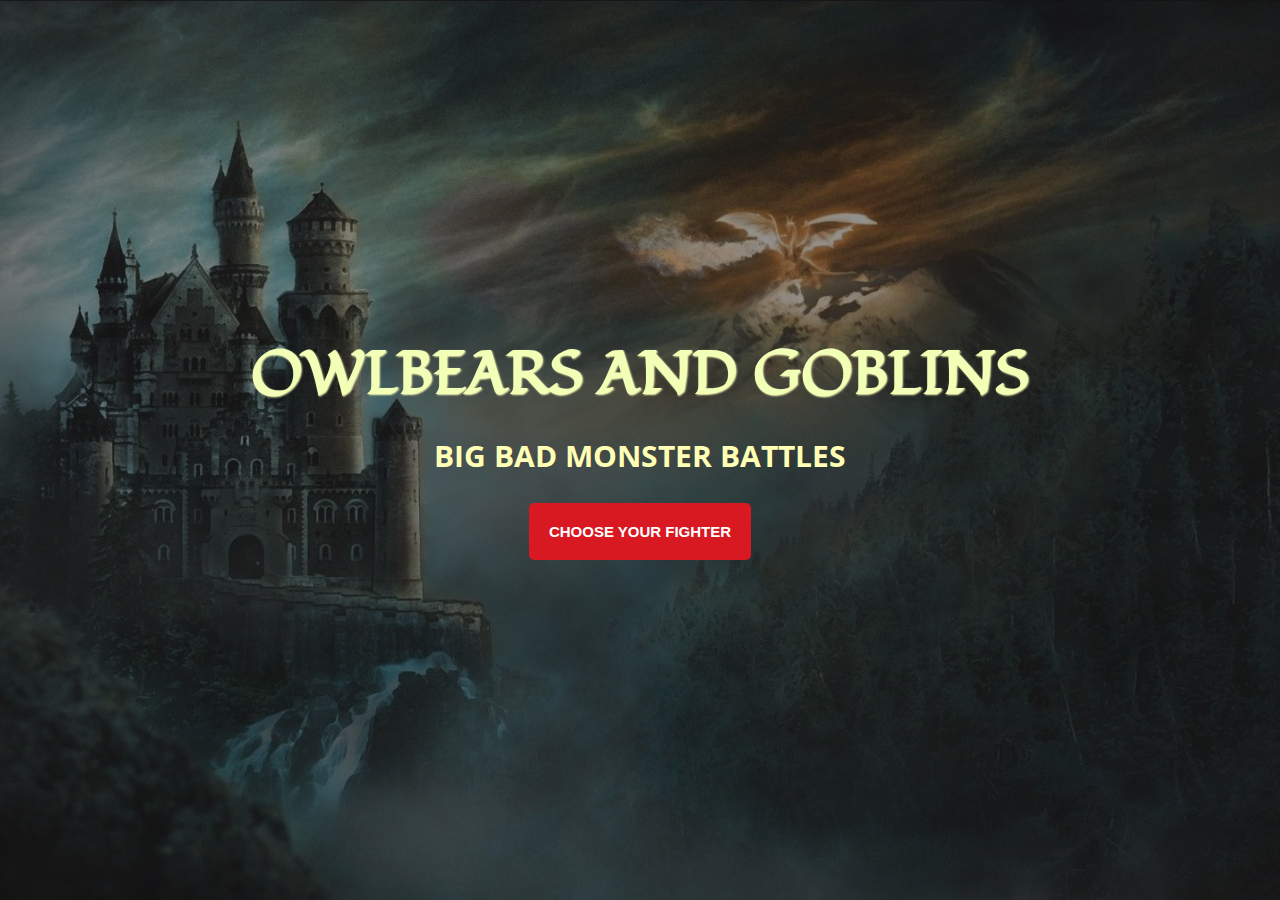
<file: index.html>
<!DOCTYPE html>
<html lang="en">
<head>
    <meta charset="UTF-8">
    <meta name="viewport" content="width=device-width, initial-scale=1.0">
    <meta http-equiv="X-UA-Compatible" content="ie=edge">
    <link href="https://fonts.googleapis.com/css?family=Fondamento|Open+Sans:400,700&display=swap" rel="stylesheet">
    <link rel="stylesheet" href="./styles/style.css">
    <title>Owlbears 'n Goblins</title>
</head>
<body class="dimmed">
    <main>
        <div class="wrapper">
            <div class="text-container">
                <h1>owlbears and goblins</h1>
                <h2 class="landing-subtitle">big bad monster battles</h2>
                <a href="select-screen.html">
                    <button>choose your fighter</button>
                </a>
            </div>
        </div>
    </main>
    <script src='https://code.jquery.com/jquery-3.4.0.min.js' integrity='sha256-BJeo0qm959uMBGb65z40ejJYGSgR7REI4+CW1fNKwOg=' crossorigin='anonymous'></script>
    <script src="/script.js"></script>
</body>
</html>

<!-- Credit to https://wallpapercave.com/dd-wallpaper for the background wallpaper -->
<!-- Credit to https://2e.aonprd.com/Monsters.aspx?ID=328 for the Owlbear image -->
<!-- https://www.pinterest.ca/pin/449867450267988140/ for Goblin image -->
<!-- Credit to https://www.dndbeyond.com/races/half-orc for Orc image -->
<!-- Credit to https://www.pngguru.com/free-transparent-background-png-clipart-vtuho for Sahuagin image -->
<!-- Credit to https://www.tabletopreroll.com/how-to-re-spec-your-dungeons-dragons-character/ for Troll image -->
<!-- Credit to https://www.dndbeyond.com/monsters/gelatinous-cube for Gelatinous Cube image -->
<!-- Credit to the Dungeons and Dragons API: http://www.dnd5eapi.co/api/ -->
</file>
<file: styles/style.css>
html {
  line-height: 1.15;
  -ms-text-size-adjust: 100%;
  -webkit-text-size-adjust: 100%;
}

body {
  margin: 0;
}

article, aside, footer, header, nav, section {
  display: block;
}

h1 {
  font-size: 2em;
  margin: .67em 0;
}

figcaption, figure, main {
  display: block;
}

figure {
  margin: 1em 40px;
}

hr {
  -webkit-box-sizing: content-box;
          box-sizing: content-box;
  height: 0;
  overflow: visible;
}

pre {
  font-family: monospace,monospace;
  font-size: 1em;
}

a {
  background-color: transparent;
  -webkit-text-decoration-skip: objects;
}

abbr[title] {
  border-bottom: none;
  text-decoration: underline;
  -webkit-text-decoration: underline dotted;
          text-decoration: underline dotted;
}

b, strong {
  font-weight: inherit;
}

b, strong {
  font-weight: bolder;
}

code, kbd, samp {
  font-family: monospace,monospace;
  font-size: 1em;
}

dfn {
  font-style: italic;
}

mark {
  background-color: #ff0;
  color: #000;
}

small {
  font-size: 80%;
}

sub, sup {
  font-size: 75%;
  line-height: 0;
  position: relative;
  vertical-align: baseline;
}

sub {
  bottom: -.25em;
}

sup {
  top: -.5em;
}

audio, video {
  display: inline-block;
}

audio:not([controls]) {
  display: none;
  height: 0;
}

img {
  border-style: none;
}

svg:not(:root) {
  overflow: hidden;
}

button, input, optgroup, select, textarea {
  font-family: sans-serif;
  font-size: 100%;
  line-height: 1.15;
  margin: 0;
}

button, input {
  overflow: visible;
}

button, select {
  text-transform: none;
}

button, html [type=button], [type=reset], [type=submit] {
  -webkit-appearance: button;
}

button::-moz-focus-inner, [type=button]::-moz-focus-inner, [type=reset]::-moz-focus-inner, [type=submit]::-moz-focus-inner {
  border-style: none;
  padding: 0;
}

button:-moz-focusring, [type=button]:-moz-focusring, [type=reset]:-moz-focusring, [type=submit]:-moz-focusring {
  outline: 1px dotted ButtonText;
}

fieldset {
  padding: .35em .75em .625em;
}

legend {
  -webkit-box-sizing: border-box;
          box-sizing: border-box;
  color: inherit;
  display: table;
  max-width: 100%;
  padding: 0;
  white-space: normal;
}

progress {
  display: inline-block;
  vertical-align: baseline;
}

textarea {
  overflow: auto;
}

[type=checkbox], [type=radio] {
  -webkit-box-sizing: border-box;
          box-sizing: border-box;
  padding: 0;
}

[type=number]::-webkit-inner-spin-button, [type=number]::-webkit-outer-spin-button {
  height: auto;
}

[type=search] {
  -webkit-appearance: textfield;
  outline-offset: -2px;
}

[type=search]::-webkit-search-cancel-button, [type=search]::-webkit-search-decoration {
  -webkit-appearance: none;
}

::-webkit-file-upload-button {
  -webkit-appearance: button;
  font: inherit;
}

details, menu {
  display: block;
}

summary {
  display: list-item;
}

canvas {
  display: inline-block;
}

template {
  display: none;
}

[hidden] {
  display: none;
}

.clearfix:after {
  visibility: hidden;
  display: block;
  font-size: 0;
  content: '';
  clear: both;
  height: 0;
}

html {
  -webkit-box-sizing: border-box;
  box-sizing: border-box;
}

*, *:before, *:after {
  -webkit-box-sizing: inherit;
          box-sizing: inherit;
}

.sr-only {
  position: absolute;
  width: 1px;
  height: 1px;
  margin: -1px;
  border: 0;
  padding: 0;
  white-space: nowrap;
  -webkit-clip-path: inset(100%);
          clip-path: inset(100%);
  clip: rect(0 0 0 0);
  overflow: hidden;
}

h1,
h2,
h3,
h4,
h5,
p,
ul,
li {
  margin: 0;
  padding: 0;
}

li {
  list-style: none;
}

a {
  text-decoration: none;
}

button {
  border-style: none;
}

html {
  font-size: 62.5%;
}

h1 {
  color: #f2ffb7;
  font-family: 'Fondamento', cursive;
  font-size: 6rem;
  text-align: center;
  text-shadow: 1px 1px 2px #ffffb6;
  text-transform: uppercase;
}

h2 {
  font-size: 3.0rem;
  text-transform: uppercase;
  margin-bottom: 20px;
  padding-top: 30px;
}

h2,
p {
  color: #ffffb6;
  font-family: 'Open Sans', sans-serif;
}

img {
  display: block;
  max-width: 100%;
  max-height: 350px;
}

.wrapper {
  max-width: 1280px;
  width: 80%;
  margin: 0 auto;
}

html {
  height: 100%;
}

body {
  background-image: url("../assets/background.jpg");
  background-position: center;
  background-repeat: no-repeat;
  background-size: cover;
  height: 100%;
}

.dimmed {
  position: relative;
}

.dimmed:after {
  content: " ";
  background: rgba(37, 37, 37, 0.5);
  display: block;
  height: 100%;
  position: absolute;
  top: 0;
  right: 0;
  left: 0;
  z-index: -1;
}

button {
  background-color: #D81921;
  border-radius: 5px;
  color: white;
  padding: 20px;
  cursor: pointer;
}

a button {
  color: white;
  font-size: 1.5rem;
  font-weight: bold;
  text-transform: uppercase;
  -webkit-transition: all 0.3s ease;
  transition: all 0.3s ease;
}

a button:hover,
.monster:hover {
  background: #690b10;
  -webkit-transition: all 0.25s ease-in;
  transition: all 0.25s ease-in;
}

.text-container {
  text-align: center;
  display: -webkit-box;
  display: -ms-flexbox;
  display: flex;
  -webkit-box-orient: vertical;
  -webkit-box-direction: normal;
      -ms-flex-direction: column;
          flex-direction: column;
  -webkit-box-align: center;
      -ms-flex-align: center;
          align-items: center;
  -webkit-box-pack: center;
      -ms-flex-pack: center;
          justify-content: center;
  height: 100vh;
}

.landing-subtitle {
  margin-bottom: 30px;
}

li p {
  font-size: 1.3rem;
  font-weight: bold;
  line-height: 1.6;
}

.select-body {
  padding-bottom: 105px;
}

.gallery {
  max-width: 1000px;
  margin: 30px auto 0 auto;
}

.gallery-container-top,
.gallery-container-bottom {
  display: -webkit-box;
  display: -ms-flexbox;
  display: flex;
}

.gallery-flex-box {
  background-color: #D81921;
  border: 3px solid white;
  text-align: center;
  width: calc((100% / 3) - 20px);
  height: 225px;
  -webkit-transition: all 0.3s ease;
  transition: all 0.3s ease;
  cursor: pointer;
  overflow: hidden;
}

.monster {
  display: -webkit-box;
  display: -ms-flexbox;
  display: flex;
  -webkit-box-orient: vertical;
  -webkit-box-direction: normal;
      -ms-flex-direction: column;
          flex-direction: column;
  -webkit-box-align: center;
      -ms-flex-align: center;
          align-items: center;
  -webkit-box-pack: center;
      -ms-flex-pack: center;
          justify-content: center;
  width: 100%;
  height: 100%;
  padding: 0;
  cursor: pointer;
}

.heading-box {
  display: -webkit-box;
  display: -ms-flexbox;
  display: flex;
  -webkit-box-pack: justify;
      -ms-flex-pack: justify;
          justify-content: space-between;
}

.hp {
  font-size: 2.3rem;
  font-weight: bold;
}

.stat-boxes {
  display: -webkit-box;
  display: -ms-flexbox;
  display: flex;
  -webkit-box-pack: justify;
      -ms-flex-pack: justify;
          justify-content: space-between;
}

.battle-container {
  display: -webkit-box;
  display: -ms-flexbox;
  display: flex;
  -webkit-box-pack: justify;
      -ms-flex-pack: justify;
          justify-content: space-between;
}

.attack-box {
  display: -webkit-box;
  display: -ms-flexbox;
  display: flex;
  -webkit-box-pack: center;
      -ms-flex-pack: center;
          justify-content: center;
}

@-webkit-keyframes glow {
  0% {
    -webkit-box-shadow: 0px 0px 10px gold;
            box-shadow: 0px 0px 10px gold;
  }
  50% {
    -webkit-box-shadow: 0px 0px 20px gold;
            box-shadow: 0px 0px 20px gold;
  }
  100% {
    -webkit-box-shadow: 0px 0px 10px gold;
            box-shadow: 0px 0px 10px gold;
  }
}

@keyframes glow {
  0% {
    -webkit-box-shadow: 0px 0px 10px gold;
            box-shadow: 0px 0px 10px gold;
  }
  50% {
    -webkit-box-shadow: 0px 0px 20px gold;
            box-shadow: 0px 0px 20px gold;
  }
  100% {
    -webkit-box-shadow: 0px 0px 10px gold;
            box-shadow: 0px 0px 10px gold;
  }
}

.attack-button {
  font-size: 2.3rem;
  font-weight: bold;
  -webkit-animation: glow 2s ease infinite;
          animation: glow 2s ease infinite;
}

.gallery-flex-box img {
  max-width: 160px;
  max-height: 160px;
}

@-webkit-keyframes shake {
  10%, 90% {
    -webkit-transform: translate3d(-11px, 0, 0);
            transform: translate3d(-11px, 0, 0);
  }
  20%, 80% {
    -webkit-transform: translate3d(12px, 0, 0);
            transform: translate3d(12px, 0, 0);
  }
  30%, 50%, 70% {
    -webkit-transform: translate3d(-14px, 0, 0);
            transform: translate3d(-14px, 0, 0);
  }
  40%, 60% {
    -webkit-transform: translate3d(14px, 0, 0);
            transform: translate3d(14px, 0, 0);
  }
}

@keyframes shake {
  10%, 90% {
    -webkit-transform: translate3d(-11px, 0, 0);
            transform: translate3d(-11px, 0, 0);
  }
  20%, 80% {
    -webkit-transform: translate3d(12px, 0, 0);
            transform: translate3d(12px, 0, 0);
  }
  30%, 50%, 70% {
    -webkit-transform: translate3d(-14px, 0, 0);
            transform: translate3d(-14px, 0, 0);
  }
  40%, 60% {
    -webkit-transform: translate3d(14px, 0, 0);
            transform: translate3d(14px, 0, 0);
  }
}

.attack-button:active {
  -webkit-animation: shake 0.5s linear;
          animation: shake 0.5s linear;
}

.gallery-flex-box:hover {
  -webkit-transform: scale(1.1);
          transform: scale(1.1);
}

@media (max-width: 480px) {
  .gallery {
    margin-top: 0px;
  }
  .heading-box h2 {
    font-size: 2.5rem;
  }
  .hp {
    font-size: 1.4rem;
  }
  .stat-boxes li p {
    font-size: 1rem;
  }
}

.end-page {
  display: -webkit-box;
  display: -ms-flexbox;
  display: flex;
  -webkit-box-orient: vertical;
  -webkit-box-direction: normal;
      -ms-flex-direction: column;
          flex-direction: column;
  -webkit-box-align: center;
      -ms-flex-align: center;
          align-items: center;
  -webkit-box-pack: center;
      -ms-flex-pack: center;
          justify-content: center;
  padding: 200px 0;
}

.end-page p,
.end-page button {
  margin-top: 30px;
}

.end-page p {
  font-size: 1.75rem;
  text-align: center;
}
</file>
